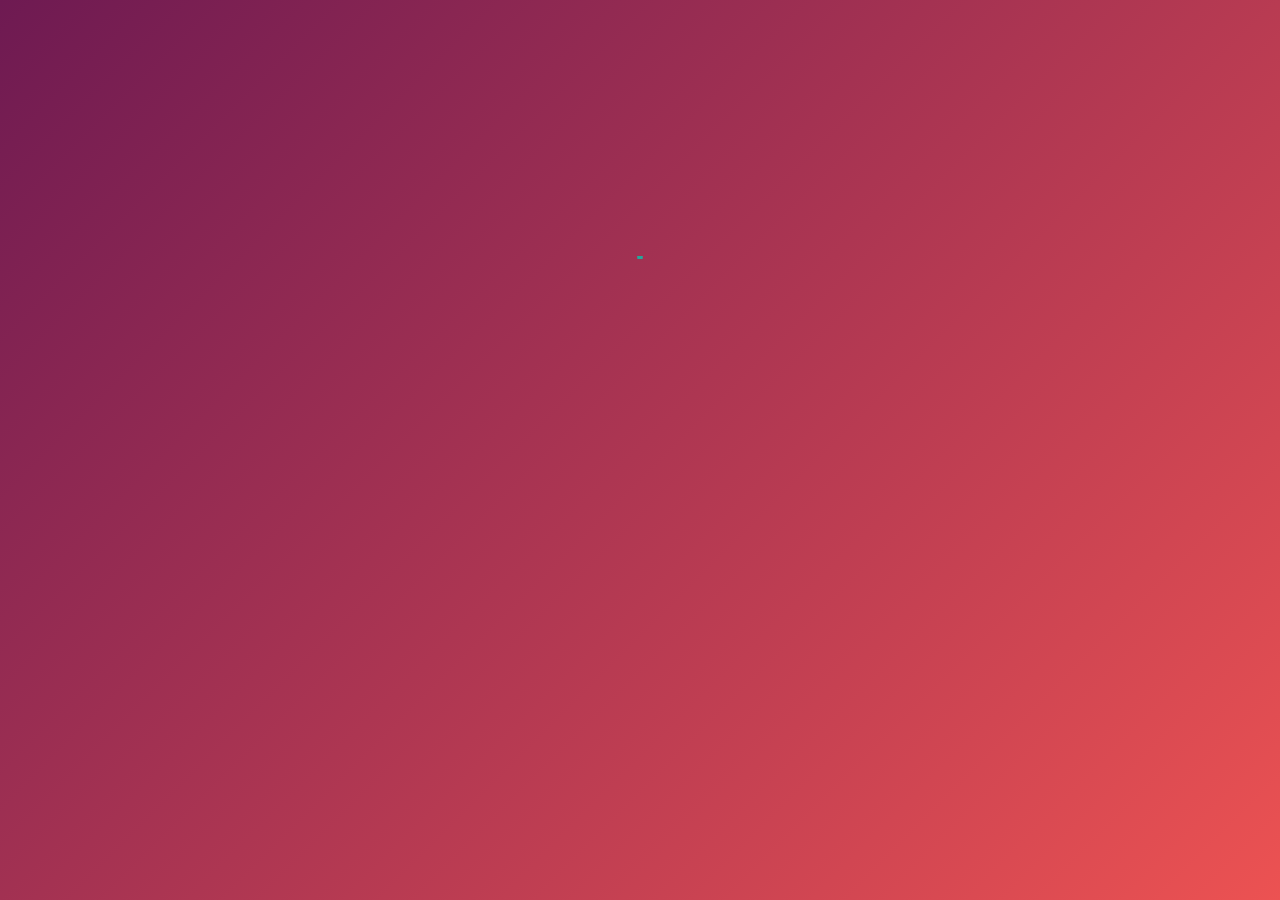
<file: public/index.html>
<!DOCTYPE html>
<html lang="en">
<head>
  <title>VentureTree</title>
  <meta charset="utf-8">
  <meta name="viewport" content="width=device-width, initial-scale=1">
  
  <link href="external/css/materialize.css" type="text/css" rel="stylesheet" media="screen,projection" />
  <link href="external/css/style.css" type="text/css" rel="stylesheet" media="screen,projection" />
  <link href="dev/css/style.css" type="text/css" rel="stylesheet" />

</head>

<body>

    <script>
        setTimeout(function(){
           window.location.href = 'prod/index.html';
        }, 2000);
     </script>

    <div class="fresh-content white-text" style="height: 100%;">

       <div class="center">
        <div class="preloader-wrapper big active" style="margin-top: 20%;">
            <div class="spinner-layer spinner-white-only">
              <div class="circle-clipper left">
                <div class="circle"></div>
              </div><div class="gap-patch">
                <div class="circle"></div>
              </div><div class="circle-clipper right">
                <div class="circle"></div>
              </div>
            </div>
          </div>
        </div>

    </div>

</body>
</html>
</file>
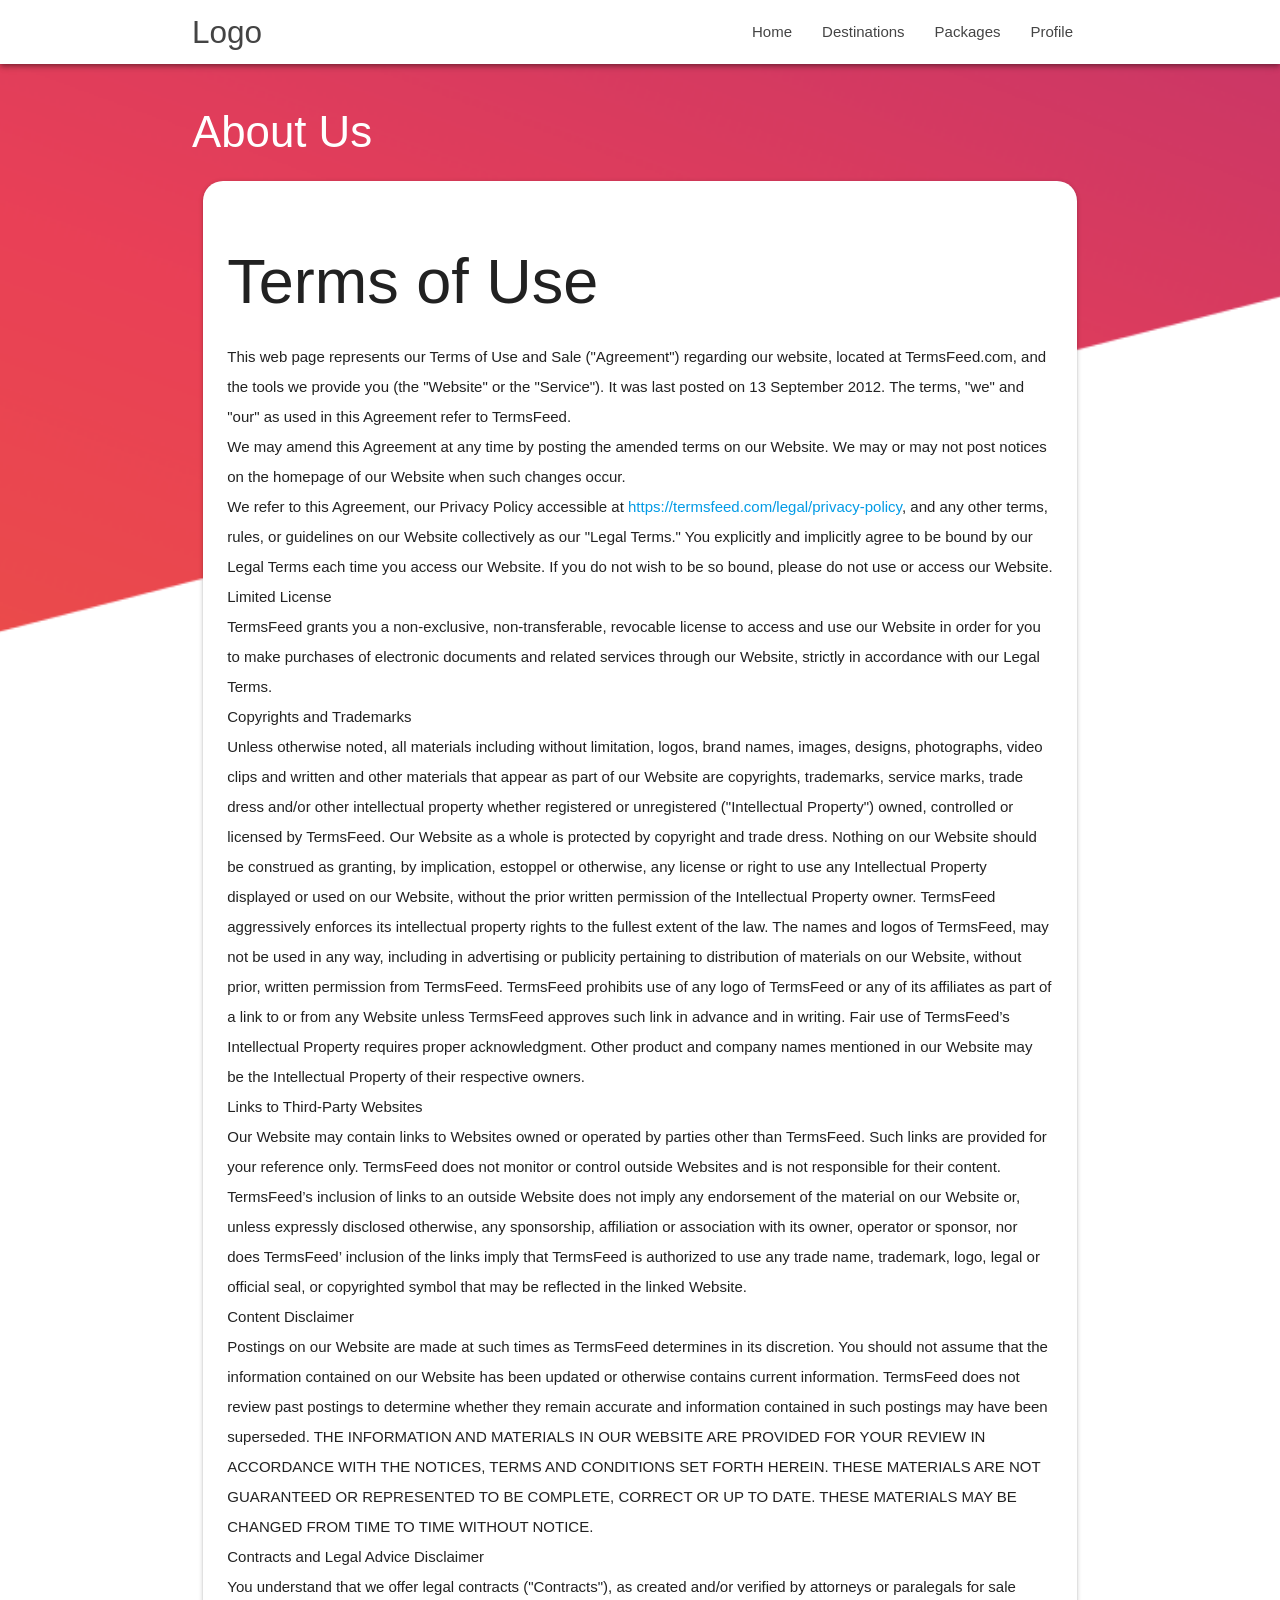
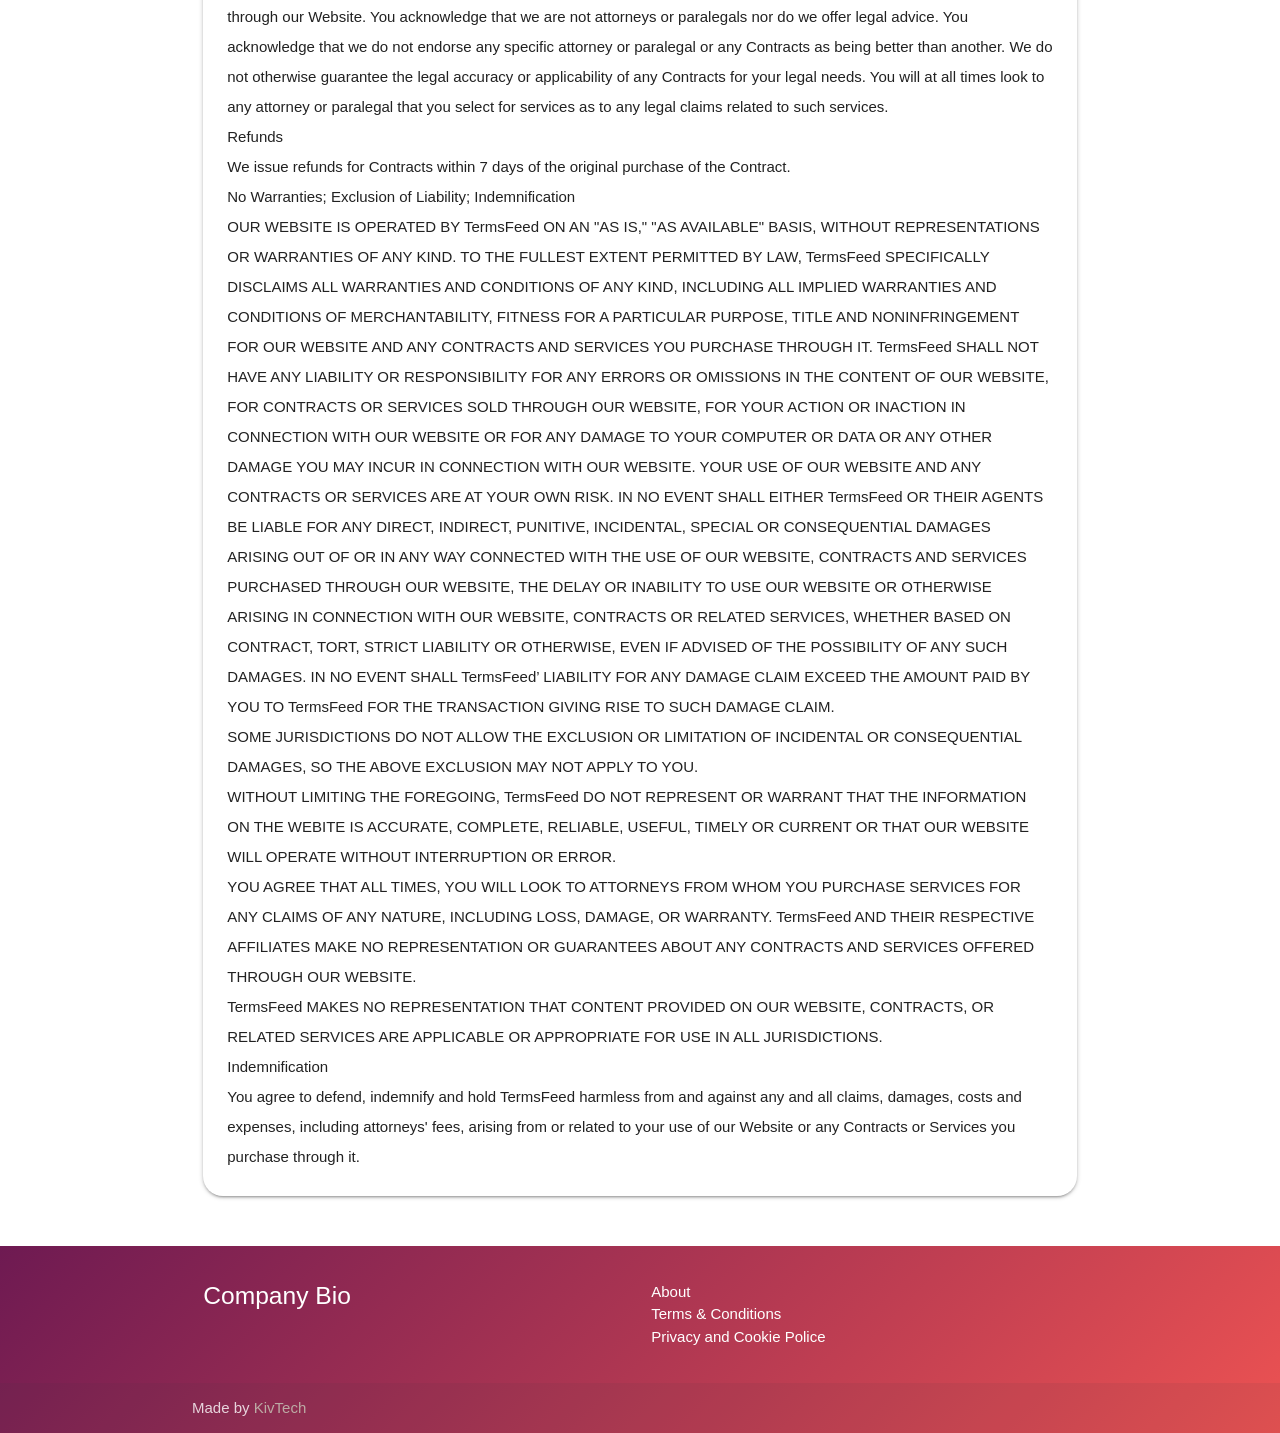
<file: public/dev/about_us.html>
<!DOCTYPE html>
<html lang="en">

<head>
  <meta http-equiv="Content-Type" content="text/html; charset=UTF-8" />
  <meta name="viewport" content="width=device-width, initial-scale=1" />
  <title>About Us</title>

  <!-- CSS  -->
  <link href="https://fonts.googleapis.com/icon?family=Material+Icons" rel="stylesheet">
  <link href="external/css/materialize.css" type="text/css" rel="stylesheet" media="screen,projection" />
  <link href="external/css/style.css" type="text/css" rel="stylesheet" media="screen,projection" />
  <link href="css/style.css" type="text/css" rel="stylesheet" />
</head>


<body>

    <div class="bg">

  <!-- **************************************** -->
  <!-- Navigation Sectione -->
  <!-- **************************************** -->

    <nav class="white z-depth-2" role="navigation" style="position: relative;">
      <div class="nav-wrapper container">

        <!-- Logo Container -->
        <a id="logo-container" href="index.html" class="brand-logo">Logo</a>

        <!-- Navigation List -->
        <ul class="right hide-on-med-and-down">
          <li><a href="index.html">Home</a></li>   
          <li><a href="alldetails.html?detail1=DESTINATIONS&detail2=NA&detail3=NA">Destinations</a></li>
          <li><a href="alldetails.html?detail1=PACKAGES&detail2=NA&detail3=NA">Packages</a></li>
          <li><a href="login.html">Profile</a></li>       
        </ul>

        <!-- Mobile Navigation List -->
        <ul id="nav-mobile" class="sidenav">
           
            <div class="container-fluid">
                <div class="fb-profile">            
                  <img class="fb-image-lg left-align z-depth-2" src="Images/default.jpg" alt="Snow" style="height: 200px; margin-bottom: 10px;">            
                </div>
              </div>


            <li><a href="index.html">Home</a></li>
            <li><a href="alldetails.html?detail1=DESTINATIONS&detail2=NA&detail3=NA">Destinations</a></li>
            <li><a href="alldetails.html?detail1=PACKAGES&detail2=NA&detail3=NA">Packages</a></li>
            <li><a href="login.html">Profile</a></li> 
            <li class="divider"></li>    
            <li style="margin-top: 10px;"><a href="terms_and_conditions.html">Terms & Conditions</a></li>  
            <li><a href="privacy_police.html">Privacy Police</a></li>
            <li><a href="about_us.html">About Us</a></li>
        </ul>

        <a href="#" data-target="nav-mobile" class="sidenav-trigger"><i class="material-icons">menu</i></a>        

      </div>

      

    </nav>
   

  <!-- **************************************** -->
  <!-- Container Section 1 -->
  <!-- **************************************** -->
  <div class="container">
    <div class="section">

      <!-- **************************************** -->
      <!--   Coloum Section 1  --> 
      <div id="col_section_1" style="display: block;">

          <div> 
              <h3 class="white-text">About Us</h3> 
          </div>

         
          <div class="row">

              <div class="col s12 m12">

                <div class="card" style="border-radius: 20px;">
                  <div class="card-content">  

                    <!-- Content START -->
                    <div id="content">

                        <h1>Terms of Use</h1>
                    
                        <p>This web page represents our Terms of Use and Sale ("Agreement") regarding our website, located at TermsFeed.com, and the tools we provide you (the "Website" or the "Service"). It was last posted on 13 September 2012. The terms, "we" and "our" as used in this Agreement refer to TermsFeed.</p>
                        
                        <p>We may amend this Agreement at any time by posting the amended terms on our Website.  We may or may not post notices on the homepage of our Website when such changes occur.</p>
                        
                        <p>We refer to this Agreement, our Privacy Policy accessible at <a href="https://www.termsfeed.com/legal/privacy-policy">https://termsfeed.com/legal/privacy-policy</a>, and any other terms, rules, or guidelines on our Website collectively as our "Legal Terms." You explicitly and implicitly agree to be bound by our Legal Terms each time you access our Website. If you do not wish to be so bound, please do not use or access our Website.</p>
                        
                        <p><strong>Limited License</strong></p>
                        
                        <p>TermsFeed grants you a non-exclusive, non-transferable, revocable license to access and use our Website in order for you to make purchases of electronic documents and related services through our Website, strictly in accordance with our Legal Terms.</p>
                        
                        <p><strong>Copyrights and Trademarks</strong></p>
                        
                        <p>Unless otherwise noted, all materials including without limitation, logos, brand names, images, designs, photographs, video clips and written and other materials that appear as part of our Website are copyrights, trademarks, service marks, trade dress and/or other intellectual property whether registered or unregistered ("Intellectual Property") owned, controlled or licensed by TermsFeed.  Our Website as a whole is protected by copyright and trade dress.  Nothing on our Website should be construed as granting, by implication, estoppel or otherwise, any license or right to use any Intellectual Property displayed or used on our Website, without the prior written permission of the Intellectual Property owner. TermsFeed aggressively enforces its intellectual property rights to the fullest extent of the law. The names and logos of TermsFeed, may not be used in any way, including in advertising or publicity pertaining to distribution of materials on our Website, without prior, written permission from TermsFeed. TermsFeed prohibits use of any logo of TermsFeed or any of its affiliates as part of a link to or from any Website unless TermsFeed approves such link in advance and in writing. Fair use of TermsFeed’s Intellectual Property requires proper acknowledgment. Other product and company names mentioned in our Website may be the Intellectual Property of their respective owners.</p>
                        
                        <p><strong>Links to Third-Party Websites</strong></p>
                        
                        <p>Our Website may contain links to Websites owned or operated by parties other than TermsFeed. Such links are provided for your reference only. TermsFeed does not monitor or control outside Websites and is not responsible for their content. TermsFeed’s inclusion of links to an outside Website does not imply any endorsement of the material on our Website or, unless expressly disclosed otherwise, any sponsorship, affiliation or association with its owner, operator or sponsor, nor does TermsFeed’ inclusion of the links imply that TermsFeed is authorized to use any trade name, trademark, logo, legal or official seal, or copyrighted symbol that may be reflected in the linked Website.</p>
                        
                        <p><strong>Content Disclaimer</strong></p>
                        
                        <p>Postings on our Website are made at such times as TermsFeed determines in its discretion. You should not assume that the information contained on our Website has been updated or otherwise contains current information. TermsFeed does not review past postings to determine whether they remain accurate and information contained in such postings may have been superseded. THE INFORMATION AND MATERIALS IN OUR WEBSITE ARE PROVIDED FOR YOUR REVIEW IN ACCORDANCE WITH THE NOTICES, TERMS AND CONDITIONS SET FORTH HEREIN. THESE MATERIALS ARE NOT GUARANTEED OR REPRESENTED TO BE COMPLETE, CORRECT OR UP TO DATE. THESE MATERIALS MAY BE CHANGED FROM TIME TO TIME WITHOUT NOTICE.</p>
                        
                        <p><strong>Contracts and Legal Advice Disclaimer</strong></p>
                        
                        <p>You understand that we offer legal contracts ("Contracts"), as created and/or verified by attorneys or paralegals for sale through our Website. You acknowledge that we are not attorneys or paralegals nor do we offer legal advice. You acknowledge that we do not endorse any specific attorney or paralegal or any Contracts as being better than another. We do not otherwise guarantee the legal accuracy or applicability of any Contracts for your legal needs. You will at all times look to any attorney or paralegal that you select for services as to any legal claims related to such services.</p>
                        
                        <p><strong>Refunds</strong></p>
                        
                        <p>We issue refunds for Contracts within 7 days of the original purchase of the Contract.</p>
                        
                        <p><strong>No Warranties; Exclusion of Liability; Indemnification</strong></p>
                        
                        <p>OUR WEBSITE IS OPERATED BY TermsFeed ON AN "AS IS," "AS AVAILABLE" BASIS, WITHOUT REPRESENTATIONS OR WARRANTIES OF ANY KIND. TO THE FULLEST EXTENT PERMITTED BY LAW, TermsFeed SPECIFICALLY DISCLAIMS ALL WARRANTIES AND CONDITIONS OF ANY KIND, INCLUDING ALL IMPLIED WARRANTIES AND CONDITIONS OF MERCHANTABILITY, FITNESS FOR A PARTICULAR PURPOSE, TITLE AND NONINFRINGEMENT FOR OUR WEBSITE AND ANY CONTRACTS AND SERVICES YOU PURCHASE THROUGH IT. TermsFeed SHALL NOT HAVE ANY LIABILITY OR RESPONSIBILITY FOR ANY ERRORS OR OMISSIONS IN THE CONTENT OF OUR WEBSITE, FOR CONTRACTS OR SERVICES SOLD THROUGH OUR WEBSITE, FOR YOUR ACTION OR INACTION IN CONNECTION WITH OUR WEBSITE OR FOR ANY DAMAGE TO YOUR COMPUTER OR DATA OR ANY OTHER DAMAGE YOU MAY INCUR IN CONNECTION WITH OUR WEBSITE. YOUR USE OF OUR WEBSITE AND ANY CONTRACTS OR SERVICES ARE AT YOUR OWN RISK. IN NO EVENT SHALL EITHER TermsFeed OR THEIR AGENTS BE LIABLE FOR ANY DIRECT, INDIRECT, PUNITIVE, INCIDENTAL, SPECIAL OR CONSEQUENTIAL DAMAGES ARISING OUT OF OR IN ANY WAY CONNECTED WITH THE USE OF OUR WEBSITE, CONTRACTS AND SERVICES PURCHASED THROUGH OUR WEBSITE, THE DELAY OR INABILITY TO USE OUR WEBSITE OR OTHERWISE ARISING IN CONNECTION WITH OUR WEBSITE, CONTRACTS OR RELATED SERVICES, WHETHER BASED ON CONTRACT, TORT, STRICT LIABILITY OR OTHERWISE, EVEN IF ADVISED OF THE POSSIBILITY OF ANY SUCH DAMAGES.  IN NO EVENT SHALL TermsFeed’ LIABILITY FOR ANY DAMAGE CLAIM EXCEED THE AMOUNT PAID BY YOU TO TermsFeed FOR THE TRANSACTION GIVING RISE TO SUCH DAMAGE CLAIM.</p>
                        
                        <p>SOME JURISDICTIONS DO NOT ALLOW THE EXCLUSION OR LIMITATION OF INCIDENTAL OR CONSEQUENTIAL DAMAGES, SO THE ABOVE EXCLUSION MAY NOT APPLY TO YOU.</p>
                        
                        <p>WITHOUT LIMITING THE FOREGOING, TermsFeed DO NOT REPRESENT OR WARRANT THAT THE INFORMATION ON THE WEBITE IS ACCURATE, COMPLETE, RELIABLE, USEFUL, TIMELY OR CURRENT OR THAT OUR WEBSITE WILL OPERATE WITHOUT INTERRUPTION OR ERROR.</p>
                        
                        <p>YOU AGREE THAT ALL TIMES, YOU WILL LOOK TO ATTORNEYS FROM WHOM YOU PURCHASE SERVICES FOR ANY CLAIMS OF ANY NATURE, INCLUDING LOSS, DAMAGE, OR WARRANTY. TermsFeed AND THEIR RESPECTIVE AFFILIATES MAKE NO REPRESENTATION OR GUARANTEES ABOUT ANY CONTRACTS AND SERVICES OFFERED THROUGH OUR WEBSITE.</p>
                        
                        <p>TermsFeed MAKES NO REPRESENTATION THAT CONTENT PROVIDED ON OUR WEBSITE, CONTRACTS, OR RELATED SERVICES ARE APPLICABLE OR APPROPRIATE FOR USE IN ALL JURISDICTIONS.</p>
                        
                        <p><strong>Indemnification</strong></p>
                        
                        <p>You agree to defend, indemnify and hold TermsFeed harmless from and against any and all claims, damages, costs and expenses, including attorneys' fees, arising from or related to your use of our Website or any Contracts or Services you purchase through it.</p>


                    </div> 
                    <!-- Content End-->

                  </div>                  
                </div>
              </div>
            </div>


      </div>

    
    </div> 

  </div>

   <!-- ***************** END ******************* -->  
  

  <!-- **************************************** -->
  <!-- Footer -->
  <!-- **************************************** -->
  <footer class="page-footer fresh-content  white-text">
      <div class="container">
          <div class="row">
            <div class="col l6 s12">
              <h5 class="white-text">Company Bio</h5>
              <!--
              <p class="grey-text text-lighten-4">We are a team of college students working on this project like it's our
                full time job. Any amount would help support and continue development on this project and is greatly
                appreciated.</p>
                -->
  
  
            </div>
            <div class="col l3 s12">
              <!-- <h5 class="white-text">Settings</h5> -->
              <ul>
                <li><a class="white-text" href="about_us.html">About</a></li>
                <li><a class="white-text" href="terms_and_conditions.html">Terms & Conditions</a></li>
                <li><a class="white-text" href="privacy_police.html">Privacy and Cookie Police</a></li>              
              </ul>
            </div>
            <div class="col l3 s12">
            <!--
              <h5 class="white-text">Connect</h5>
              <ul>
                <li><a class="white-text" href="#!">Facebook</a></li>
                <li><a class="white-text" href="#!">Instgram</a></li>
              </ul>
             -->
            </div>
          </div>
        </div>
        <div class="footer-copyright">
          <div class="container">
            Made by <a class="brown-text text-lighten-3" href="#!">KivTech</a>
          </div>
        </div>
    </footer>

  </div>


  <!-- **************************************** -->
  <!--  Scripts-->
  <!-- **************************************** -->
  <script src="https://code.jquery.com/jquery-2.1.1.min.js"></script>
  <script src="../external/js/materialize.js"></script>
  <script src="../external/js/init.js"></script>
 

</body>

</html>
</file>
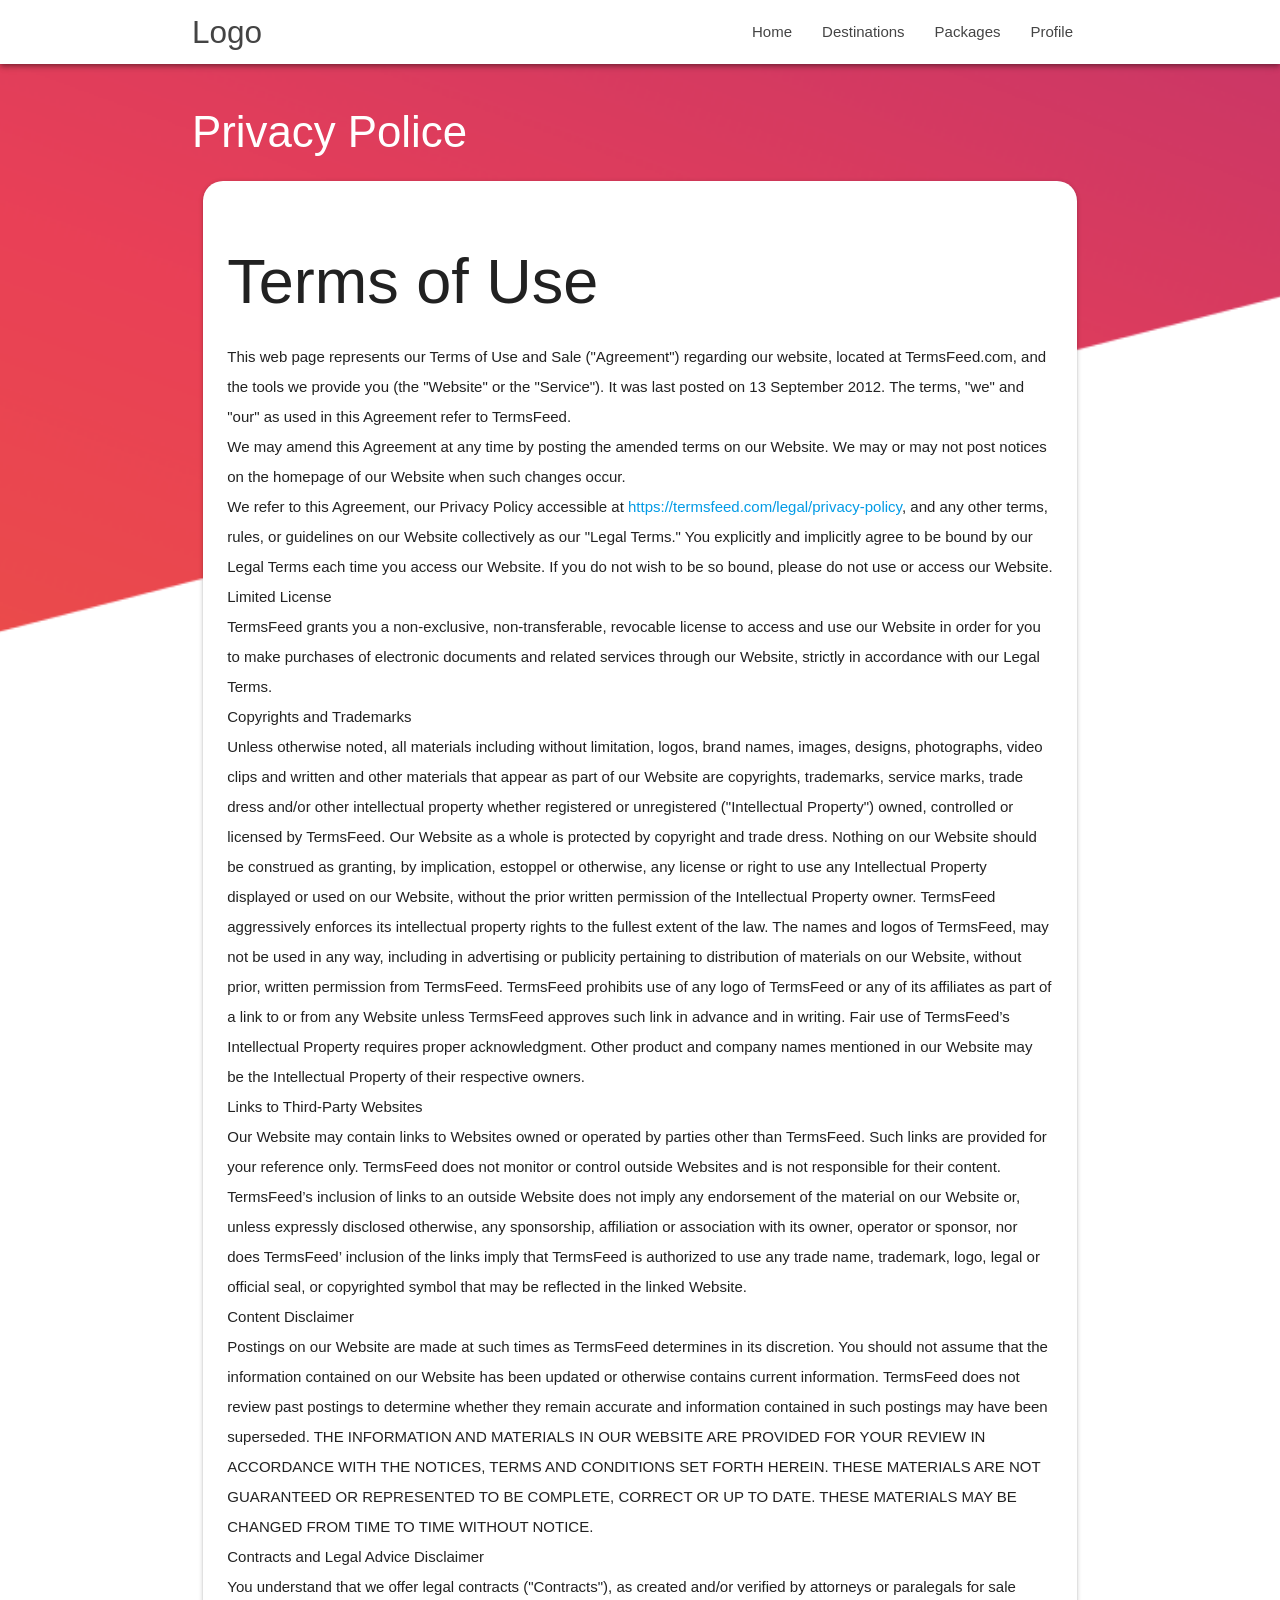
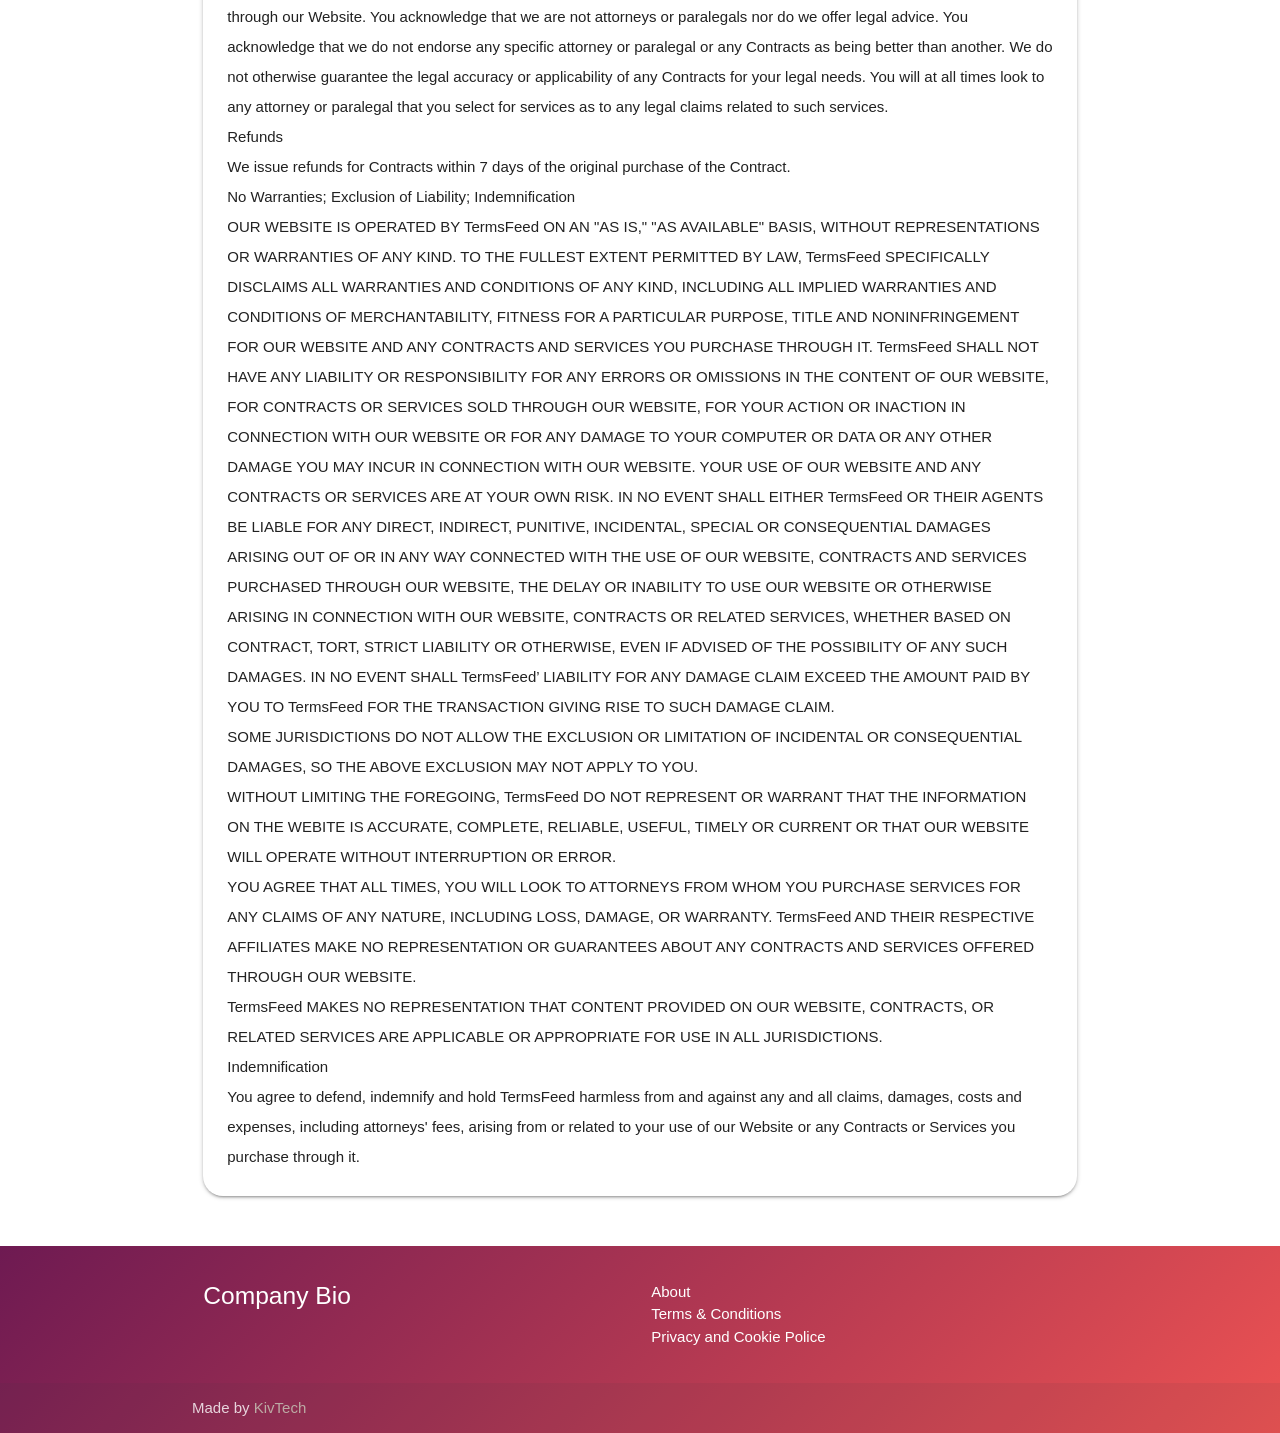
<file: public/dev/privacy_police.html>
<!DOCTYPE html>
<html lang="en">

<head>
  <meta http-equiv="Content-Type" content="text/html; charset=UTF-8" />
  <meta name="viewport" content="width=device-width, initial-scale=1" />
  <title>Privacy Police</title>

  <!-- CSS  -->
  <link href="https://fonts.googleapis.com/icon?family=Material+Icons" rel="stylesheet">
  <link href="external/css/materialize.css" type="text/css" rel="stylesheet" media="screen,projection" />
  <link href="external/css/style.css" type="text/css" rel="stylesheet" media="screen,projection" />
  <link href="css/style.css" type="text/css" rel="stylesheet" />
</head>


<body>

    <div class="bg">

  <!-- **************************************** -->
  <!-- Navigation Sectione -->
  <!-- **************************************** -->

    <nav class="white z-depth-2" role="navigation" style="position: relative;">
      <div class="nav-wrapper container">

        <!-- Logo Container -->
        <a id="logo-container" href="index.html" class="brand-logo">Logo</a>

        <!-- Navigation List -->
        <ul class="right hide-on-med-and-down">
          <li><a href="index.html">Home</a></li>   
          <li><a href="alldetails.html?detail1=DESTINATIONS&detail2=NA&detail3=NA">Destinations</a></li>
          <li><a href="alldetails.html?detail1=PACKAGES&detail2=NA&detail3=NA">Packages</a></li>
          <li><a href="login.html">Profile</a></li>       
        </ul>

        <!-- Mobile Navigation List -->
        <ul id="nav-mobile" class="sidenav">
           
            <div class="container-fluid">
                <div class="fb-profile">            
                  <img class="fb-image-lg left-align z-depth-2" src="Images/default.jpg" alt="Snow" style="height: 200px; margin-bottom: 10px;">            
                </div>
              </div>


            <li><a href="index.html">Home</a></li>
            <li><a href="alldetails.html?detail1=DESTINATIONS&detail2=NA&detail3=NA">Destinations</a></li>
            <li><a href="alldetails.html?detail1=PACKAGES&detail2=NA&detail3=NA">Packages</a></li>
            <li><a href="login.html">Profile</a></li> 
            <li class="divider"></li>    
            <li style="margin-top: 10px;"><a href="terms_and_conditions.html">Terms & Conditions</a></li>  
            <li><a href="privacy_police.html">Privacy Police</a></li>
            <li><a href="about_us.html">About Us</a></li> 
        </ul>

        <a href="#" data-target="nav-mobile" class="sidenav-trigger"><i class="material-icons">menu</i></a>        

      </div>

      

    </nav>
   

  <!-- **************************************** -->
  <!-- Container Section 1 -->
  <!-- **************************************** -->
  <div class="container">
    <div class="section">

      <!-- **************************************** -->
      <!--   Coloum Section 1  --> 
      <div id="col_section_1" style="display: block;">

          <div> 
              <h3 class="white-text">Privacy Police</h3> 
          </div>

         
          <div class="row">

              <div class="col s12 m12">

                <div class="card" style="border-radius: 20px;">
                  <div class="card-content">  

                    <!-- Content START -->
                    <div id="content">

                        <h1>Terms of Use</h1>
                    
                        <p>This web page represents our Terms of Use and Sale ("Agreement") regarding our website, located at TermsFeed.com, and the tools we provide you (the "Website" or the "Service"). It was last posted on 13 September 2012. The terms, "we" and "our" as used in this Agreement refer to TermsFeed.</p>
                        
                        <p>We may amend this Agreement at any time by posting the amended terms on our Website.  We may or may not post notices on the homepage of our Website when such changes occur.</p>
                        
                        <p>We refer to this Agreement, our Privacy Policy accessible at <a href="https://www.termsfeed.com/legal/privacy-policy">https://termsfeed.com/legal/privacy-policy</a>, and any other terms, rules, or guidelines on our Website collectively as our "Legal Terms." You explicitly and implicitly agree to be bound by our Legal Terms each time you access our Website. If you do not wish to be so bound, please do not use or access our Website.</p>
                        
                        <p><strong>Limited License</strong></p>
                        
                        <p>TermsFeed grants you a non-exclusive, non-transferable, revocable license to access and use our Website in order for you to make purchases of electronic documents and related services through our Website, strictly in accordance with our Legal Terms.</p>
                        
                        <p><strong>Copyrights and Trademarks</strong></p>
                        
                        <p>Unless otherwise noted, all materials including without limitation, logos, brand names, images, designs, photographs, video clips and written and other materials that appear as part of our Website are copyrights, trademarks, service marks, trade dress and/or other intellectual property whether registered or unregistered ("Intellectual Property") owned, controlled or licensed by TermsFeed.  Our Website as a whole is protected by copyright and trade dress.  Nothing on our Website should be construed as granting, by implication, estoppel or otherwise, any license or right to use any Intellectual Property displayed or used on our Website, without the prior written permission of the Intellectual Property owner. TermsFeed aggressively enforces its intellectual property rights to the fullest extent of the law. The names and logos of TermsFeed, may not be used in any way, including in advertising or publicity pertaining to distribution of materials on our Website, without prior, written permission from TermsFeed. TermsFeed prohibits use of any logo of TermsFeed or any of its affiliates as part of a link to or from any Website unless TermsFeed approves such link in advance and in writing. Fair use of TermsFeed’s Intellectual Property requires proper acknowledgment. Other product and company names mentioned in our Website may be the Intellectual Property of their respective owners.</p>
                        
                        <p><strong>Links to Third-Party Websites</strong></p>
                        
                        <p>Our Website may contain links to Websites owned or operated by parties other than TermsFeed. Such links are provided for your reference only. TermsFeed does not monitor or control outside Websites and is not responsible for their content. TermsFeed’s inclusion of links to an outside Website does not imply any endorsement of the material on our Website or, unless expressly disclosed otherwise, any sponsorship, affiliation or association with its owner, operator or sponsor, nor does TermsFeed’ inclusion of the links imply that TermsFeed is authorized to use any trade name, trademark, logo, legal or official seal, or copyrighted symbol that may be reflected in the linked Website.</p>
                        
                        <p><strong>Content Disclaimer</strong></p>
                        
                        <p>Postings on our Website are made at such times as TermsFeed determines in its discretion. You should not assume that the information contained on our Website has been updated or otherwise contains current information. TermsFeed does not review past postings to determine whether they remain accurate and information contained in such postings may have been superseded. THE INFORMATION AND MATERIALS IN OUR WEBSITE ARE PROVIDED FOR YOUR REVIEW IN ACCORDANCE WITH THE NOTICES, TERMS AND CONDITIONS SET FORTH HEREIN. THESE MATERIALS ARE NOT GUARANTEED OR REPRESENTED TO BE COMPLETE, CORRECT OR UP TO DATE. THESE MATERIALS MAY BE CHANGED FROM TIME TO TIME WITHOUT NOTICE.</p>
                        
                        <p><strong>Contracts and Legal Advice Disclaimer</strong></p>
                        
                        <p>You understand that we offer legal contracts ("Contracts"), as created and/or verified by attorneys or paralegals for sale through our Website. You acknowledge that we are not attorneys or paralegals nor do we offer legal advice. You acknowledge that we do not endorse any specific attorney or paralegal or any Contracts as being better than another. We do not otherwise guarantee the legal accuracy or applicability of any Contracts for your legal needs. You will at all times look to any attorney or paralegal that you select for services as to any legal claims related to such services.</p>
                        
                        <p><strong>Refunds</strong></p>
                        
                        <p>We issue refunds for Contracts within 7 days of the original purchase of the Contract.</p>
                        
                        <p><strong>No Warranties; Exclusion of Liability; Indemnification</strong></p>
                        
                        <p>OUR WEBSITE IS OPERATED BY TermsFeed ON AN "AS IS," "AS AVAILABLE" BASIS, WITHOUT REPRESENTATIONS OR WARRANTIES OF ANY KIND. TO THE FULLEST EXTENT PERMITTED BY LAW, TermsFeed SPECIFICALLY DISCLAIMS ALL WARRANTIES AND CONDITIONS OF ANY KIND, INCLUDING ALL IMPLIED WARRANTIES AND CONDITIONS OF MERCHANTABILITY, FITNESS FOR A PARTICULAR PURPOSE, TITLE AND NONINFRINGEMENT FOR OUR WEBSITE AND ANY CONTRACTS AND SERVICES YOU PURCHASE THROUGH IT. TermsFeed SHALL NOT HAVE ANY LIABILITY OR RESPONSIBILITY FOR ANY ERRORS OR OMISSIONS IN THE CONTENT OF OUR WEBSITE, FOR CONTRACTS OR SERVICES SOLD THROUGH OUR WEBSITE, FOR YOUR ACTION OR INACTION IN CONNECTION WITH OUR WEBSITE OR FOR ANY DAMAGE TO YOUR COMPUTER OR DATA OR ANY OTHER DAMAGE YOU MAY INCUR IN CONNECTION WITH OUR WEBSITE. YOUR USE OF OUR WEBSITE AND ANY CONTRACTS OR SERVICES ARE AT YOUR OWN RISK. IN NO EVENT SHALL EITHER TermsFeed OR THEIR AGENTS BE LIABLE FOR ANY DIRECT, INDIRECT, PUNITIVE, INCIDENTAL, SPECIAL OR CONSEQUENTIAL DAMAGES ARISING OUT OF OR IN ANY WAY CONNECTED WITH THE USE OF OUR WEBSITE, CONTRACTS AND SERVICES PURCHASED THROUGH OUR WEBSITE, THE DELAY OR INABILITY TO USE OUR WEBSITE OR OTHERWISE ARISING IN CONNECTION WITH OUR WEBSITE, CONTRACTS OR RELATED SERVICES, WHETHER BASED ON CONTRACT, TORT, STRICT LIABILITY OR OTHERWISE, EVEN IF ADVISED OF THE POSSIBILITY OF ANY SUCH DAMAGES.  IN NO EVENT SHALL TermsFeed’ LIABILITY FOR ANY DAMAGE CLAIM EXCEED THE AMOUNT PAID BY YOU TO TermsFeed FOR THE TRANSACTION GIVING RISE TO SUCH DAMAGE CLAIM.</p>
                        
                        <p>SOME JURISDICTIONS DO NOT ALLOW THE EXCLUSION OR LIMITATION OF INCIDENTAL OR CONSEQUENTIAL DAMAGES, SO THE ABOVE EXCLUSION MAY NOT APPLY TO YOU.</p>
                        
                        <p>WITHOUT LIMITING THE FOREGOING, TermsFeed DO NOT REPRESENT OR WARRANT THAT THE INFORMATION ON THE WEBITE IS ACCURATE, COMPLETE, RELIABLE, USEFUL, TIMELY OR CURRENT OR THAT OUR WEBSITE WILL OPERATE WITHOUT INTERRUPTION OR ERROR.</p>
                        
                        <p>YOU AGREE THAT ALL TIMES, YOU WILL LOOK TO ATTORNEYS FROM WHOM YOU PURCHASE SERVICES FOR ANY CLAIMS OF ANY NATURE, INCLUDING LOSS, DAMAGE, OR WARRANTY. TermsFeed AND THEIR RESPECTIVE AFFILIATES MAKE NO REPRESENTATION OR GUARANTEES ABOUT ANY CONTRACTS AND SERVICES OFFERED THROUGH OUR WEBSITE.</p>
                        
                        <p>TermsFeed MAKES NO REPRESENTATION THAT CONTENT PROVIDED ON OUR WEBSITE, CONTRACTS, OR RELATED SERVICES ARE APPLICABLE OR APPROPRIATE FOR USE IN ALL JURISDICTIONS.</p>
                        
                        <p><strong>Indemnification</strong></p>
                        
                        <p>You agree to defend, indemnify and hold TermsFeed harmless from and against any and all claims, damages, costs and expenses, including attorneys' fees, arising from or related to your use of our Website or any Contracts or Services you purchase through it.</p>


                    </div> 
                    <!-- Content End-->

                  </div>                  
                </div>
              </div>
            </div>


      </div>

    
    </div> 

  </div>

   <!-- ***************** END ******************* -->  
  

  <!-- **************************************** -->
  <!-- Footer -->
  <!-- **************************************** -->
  <footer class="page-footer fresh-content  white-text">
      <div class="container">
          <div class="row">
            <div class="col l6 s12">
              <h5 class="white-text">Company Bio</h5>
              <!--
              <p class="grey-text text-lighten-4">We are a team of college students working on this project like it's our
                full time job. Any amount would help support and continue development on this project and is greatly
                appreciated.</p>
                -->
  
  
            </div>
            <div class="col l3 s12">
              <!-- <h5 class="white-text">Settings</h5> -->
              <ul>
                <li><a class="white-text" href="about_us.html">About</a></li>
                <li><a class="white-text" href="terms_and_conditions.html">Terms & Conditions</a></li>
                <li><a class="white-text" href="privacy_police.html">Privacy and Cookie Police</a></li>              
              </ul>
            </div>
            <div class="col l3 s12">
            <!--
              <h5 class="white-text">Connect</h5>
              <ul>
                <li><a class="white-text" href="#!">Facebook</a></li>
                <li><a class="white-text" href="#!">Instgram</a></li>
              </ul>
             -->
            </div>
          </div>
        </div>
        <div class="footer-copyright">
          <div class="container">
            Made by <a class="brown-text text-lighten-3" href="#!">KivTech</a>
          </div>
        </div>
    </footer>

  </div>


  <!-- **************************************** -->
  <!--  Scripts-->
  <!-- **************************************** -->
  <script src="https://code.jquery.com/jquery-2.1.1.min.js"></script>
  <script src="../external/js/materialize.js"></script>
  <script src="../external/js/init.js"></script>  


</body>

</html>
</file>
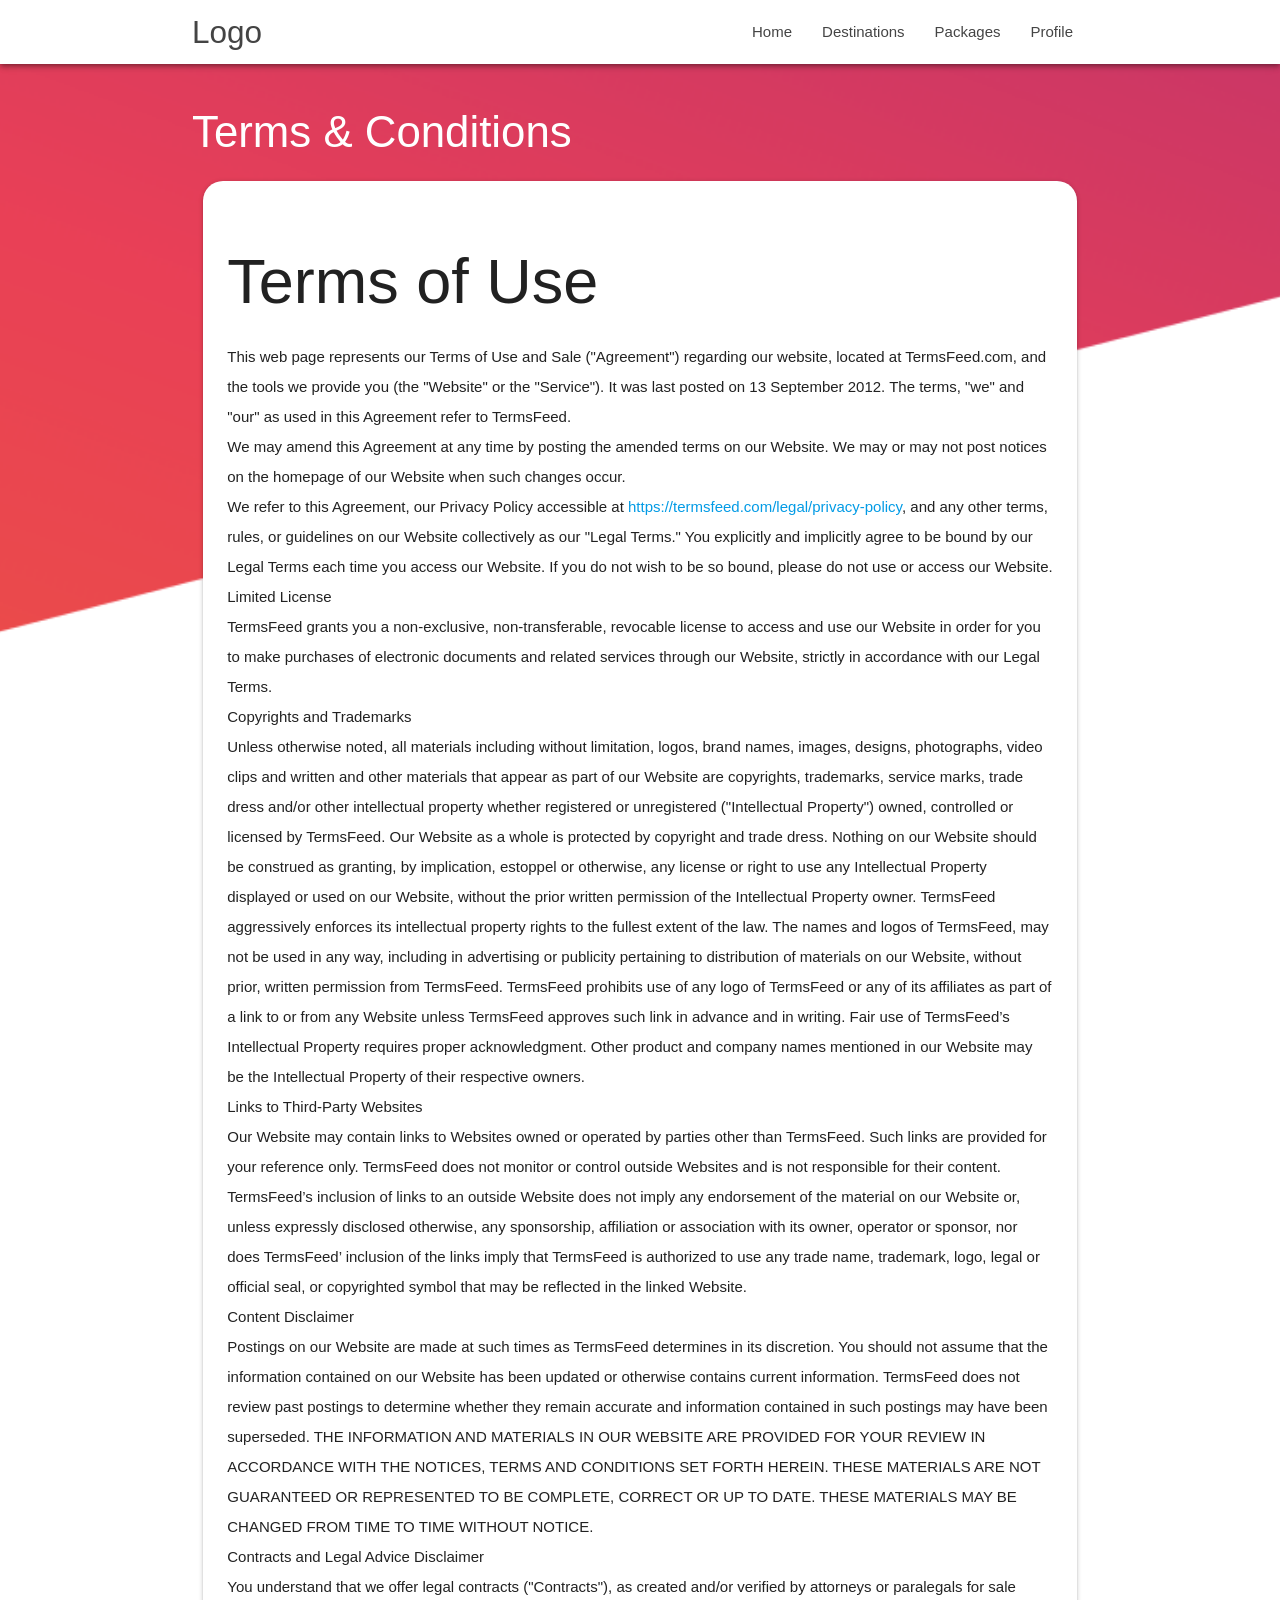
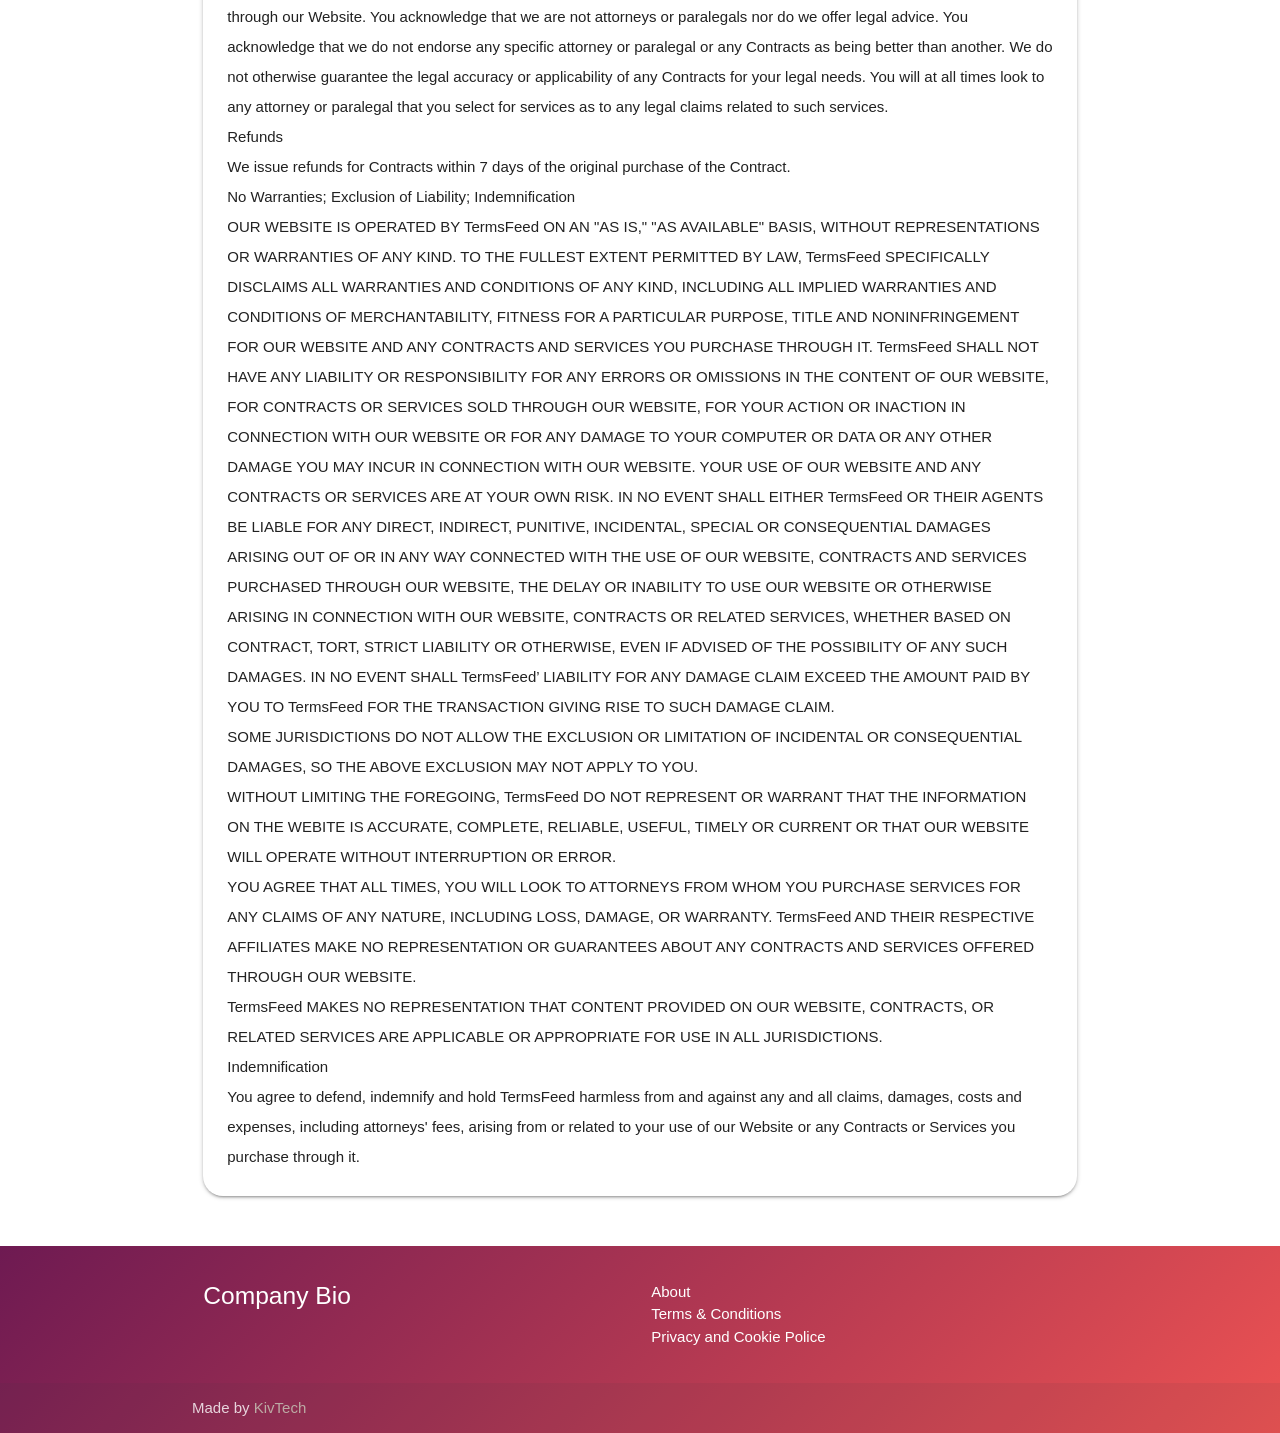
<file: public/dev/terms_and_conditions.html>
<!DOCTYPE html>
<html lang="en">

<head>
  <meta http-equiv="Content-Type" content="text/html; charset=UTF-8" />
  <meta name="viewport" content="width=device-width, initial-scale=1" />
  <title>Terms & Conditions</title>

  <!-- CSS  -->
  <link href="https://fonts.googleapis.com/icon?family=Material+Icons" rel="stylesheet">
  <link href="external/css/materialize.css" type="text/css" rel="stylesheet" media="screen,projection" />
  <link href="external/css/style.css" type="text/css" rel="stylesheet" media="screen,projection" />
  <link href="css/style.css" type="text/css" rel="stylesheet" />
</head>


<body>

    <div class="bg">

  <!-- **************************************** -->
  <!-- Navigation Sectione -->
  <!-- **************************************** -->

    <nav class="white z-depth-2" role="navigation" style="position: relative;">
      <div class="nav-wrapper container">

        <!-- Logo Container -->
        <a id="logo-container" href="index.html" class="brand-logo">Logo</a>

        <!-- Navigation List -->
        <ul class="right hide-on-med-and-down">
          <li><a href="index.html">Home</a></li>   
          <li><a href="alldetails.html?detail1=DESTINATIONS&detail2=NA&detail3=NA">Destinations</a></li>
          <li><a href="alldetails.html?detail1=PACKAGES&detail2=NA&detail3=NA">Packages</a></li>
          <li><a href="login.html">Profile</a></li>       
        </ul>

        <!-- Mobile Navigation List -->
        <ul id="nav-mobile" class="sidenav">
           
            <div class="container-fluid">
                <div class="fb-profile">            
                  <img class="fb-image-lg left-align z-depth-2" src="Images/default.jpg" alt="Snow" style="height: 200px; margin-bottom: 10px;">            
                </div>
              </div>


            <li><a href="index.html">Home</a></li>
            <li><a href="alldetails.html?detail1=DESTINATIONS&detail2=NA&detail3=NA">Destinations</a></li>
            <li><a href="alldetails.html?detail1=PACKAGES&detail2=NA&detail3=NA">Packages</a></li>
            <li><a href="login.html">Profile</a></li> 
            <li class="divider"></li>    
            <li style="margin-top: 10px;"><a href="terms_and_conditions.html">Terms & Conditions</a></li>  
            <li><a href="privacy_police.html">Privacy Police</a></li>
            <li><a href="about_us.html">About Us</a></li>
        </ul>

        <a href="#" data-target="nav-mobile" class="sidenav-trigger"><i class="material-icons">menu</i></a>        

      </div>

      

    </nav>
   

  <!-- **************************************** -->
  <!-- Container Section 1 -->
  <!-- **************************************** -->
  <div class="container">
    <div class="section">

      <!-- **************************************** -->
      <!--   Coloum Section 1  --> 
      <div id="col_section_1" style="display: block;">

          <div> 
              <h3 class="white-text">Terms & Conditions</h3> 
          </div>

         
          <div class="row">

              <div class="col s12 m12">

                <div class="card" style="border-radius: 20px;">
                  <div class="card-content">  

                    <!-- Content START -->
                    <div id="content">

                        <h1>Terms of Use</h1>
                    
                        <p>This web page represents our Terms of Use and Sale ("Agreement") regarding our website, located at TermsFeed.com, and the tools we provide you (the "Website" or the "Service"). It was last posted on 13 September 2012. The terms, "we" and "our" as used in this Agreement refer to TermsFeed.</p>
                        
                        <p>We may amend this Agreement at any time by posting the amended terms on our Website.  We may or may not post notices on the homepage of our Website when such changes occur.</p>
                        
                        <p>We refer to this Agreement, our Privacy Policy accessible at <a href="https://www.termsfeed.com/legal/privacy-policy">https://termsfeed.com/legal/privacy-policy</a>, and any other terms, rules, or guidelines on our Website collectively as our "Legal Terms." You explicitly and implicitly agree to be bound by our Legal Terms each time you access our Website. If you do not wish to be so bound, please do not use or access our Website.</p>
                        
                        <p><strong>Limited License</strong></p>
                        
                        <p>TermsFeed grants you a non-exclusive, non-transferable, revocable license to access and use our Website in order for you to make purchases of electronic documents and related services through our Website, strictly in accordance with our Legal Terms.</p>
                        
                        <p><strong>Copyrights and Trademarks</strong></p>
                        
                        <p>Unless otherwise noted, all materials including without limitation, logos, brand names, images, designs, photographs, video clips and written and other materials that appear as part of our Website are copyrights, trademarks, service marks, trade dress and/or other intellectual property whether registered or unregistered ("Intellectual Property") owned, controlled or licensed by TermsFeed.  Our Website as a whole is protected by copyright and trade dress.  Nothing on our Website should be construed as granting, by implication, estoppel or otherwise, any license or right to use any Intellectual Property displayed or used on our Website, without the prior written permission of the Intellectual Property owner. TermsFeed aggressively enforces its intellectual property rights to the fullest extent of the law. The names and logos of TermsFeed, may not be used in any way, including in advertising or publicity pertaining to distribution of materials on our Website, without prior, written permission from TermsFeed. TermsFeed prohibits use of any logo of TermsFeed or any of its affiliates as part of a link to or from any Website unless TermsFeed approves such link in advance and in writing. Fair use of TermsFeed’s Intellectual Property requires proper acknowledgment. Other product and company names mentioned in our Website may be the Intellectual Property of their respective owners.</p>
                        
                        <p><strong>Links to Third-Party Websites</strong></p>
                        
                        <p>Our Website may contain links to Websites owned or operated by parties other than TermsFeed. Such links are provided for your reference only. TermsFeed does not monitor or control outside Websites and is not responsible for their content. TermsFeed’s inclusion of links to an outside Website does not imply any endorsement of the material on our Website or, unless expressly disclosed otherwise, any sponsorship, affiliation or association with its owner, operator or sponsor, nor does TermsFeed’ inclusion of the links imply that TermsFeed is authorized to use any trade name, trademark, logo, legal or official seal, or copyrighted symbol that may be reflected in the linked Website.</p>
                        
                        <p><strong>Content Disclaimer</strong></p>
                        
                        <p>Postings on our Website are made at such times as TermsFeed determines in its discretion. You should not assume that the information contained on our Website has been updated or otherwise contains current information. TermsFeed does not review past postings to determine whether they remain accurate and information contained in such postings may have been superseded. THE INFORMATION AND MATERIALS IN OUR WEBSITE ARE PROVIDED FOR YOUR REVIEW IN ACCORDANCE WITH THE NOTICES, TERMS AND CONDITIONS SET FORTH HEREIN. THESE MATERIALS ARE NOT GUARANTEED OR REPRESENTED TO BE COMPLETE, CORRECT OR UP TO DATE. THESE MATERIALS MAY BE CHANGED FROM TIME TO TIME WITHOUT NOTICE.</p>
                        
                        <p><strong>Contracts and Legal Advice Disclaimer</strong></p>
                        
                        <p>You understand that we offer legal contracts ("Contracts"), as created and/or verified by attorneys or paralegals for sale through our Website. You acknowledge that we are not attorneys or paralegals nor do we offer legal advice. You acknowledge that we do not endorse any specific attorney or paralegal or any Contracts as being better than another. We do not otherwise guarantee the legal accuracy or applicability of any Contracts for your legal needs. You will at all times look to any attorney or paralegal that you select for services as to any legal claims related to such services.</p>
                        
                        <p><strong>Refunds</strong></p>
                        
                        <p>We issue refunds for Contracts within 7 days of the original purchase of the Contract.</p>
                        
                        <p><strong>No Warranties; Exclusion of Liability; Indemnification</strong></p>
                        
                        <p>OUR WEBSITE IS OPERATED BY TermsFeed ON AN "AS IS," "AS AVAILABLE" BASIS, WITHOUT REPRESENTATIONS OR WARRANTIES OF ANY KIND. TO THE FULLEST EXTENT PERMITTED BY LAW, TermsFeed SPECIFICALLY DISCLAIMS ALL WARRANTIES AND CONDITIONS OF ANY KIND, INCLUDING ALL IMPLIED WARRANTIES AND CONDITIONS OF MERCHANTABILITY, FITNESS FOR A PARTICULAR PURPOSE, TITLE AND NONINFRINGEMENT FOR OUR WEBSITE AND ANY CONTRACTS AND SERVICES YOU PURCHASE THROUGH IT. TermsFeed SHALL NOT HAVE ANY LIABILITY OR RESPONSIBILITY FOR ANY ERRORS OR OMISSIONS IN THE CONTENT OF OUR WEBSITE, FOR CONTRACTS OR SERVICES SOLD THROUGH OUR WEBSITE, FOR YOUR ACTION OR INACTION IN CONNECTION WITH OUR WEBSITE OR FOR ANY DAMAGE TO YOUR COMPUTER OR DATA OR ANY OTHER DAMAGE YOU MAY INCUR IN CONNECTION WITH OUR WEBSITE. YOUR USE OF OUR WEBSITE AND ANY CONTRACTS OR SERVICES ARE AT YOUR OWN RISK. IN NO EVENT SHALL EITHER TermsFeed OR THEIR AGENTS BE LIABLE FOR ANY DIRECT, INDIRECT, PUNITIVE, INCIDENTAL, SPECIAL OR CONSEQUENTIAL DAMAGES ARISING OUT OF OR IN ANY WAY CONNECTED WITH THE USE OF OUR WEBSITE, CONTRACTS AND SERVICES PURCHASED THROUGH OUR WEBSITE, THE DELAY OR INABILITY TO USE OUR WEBSITE OR OTHERWISE ARISING IN CONNECTION WITH OUR WEBSITE, CONTRACTS OR RELATED SERVICES, WHETHER BASED ON CONTRACT, TORT, STRICT LIABILITY OR OTHERWISE, EVEN IF ADVISED OF THE POSSIBILITY OF ANY SUCH DAMAGES.  IN NO EVENT SHALL TermsFeed’ LIABILITY FOR ANY DAMAGE CLAIM EXCEED THE AMOUNT PAID BY YOU TO TermsFeed FOR THE TRANSACTION GIVING RISE TO SUCH DAMAGE CLAIM.</p>
                        
                        <p>SOME JURISDICTIONS DO NOT ALLOW THE EXCLUSION OR LIMITATION OF INCIDENTAL OR CONSEQUENTIAL DAMAGES, SO THE ABOVE EXCLUSION MAY NOT APPLY TO YOU.</p>
                        
                        <p>WITHOUT LIMITING THE FOREGOING, TermsFeed DO NOT REPRESENT OR WARRANT THAT THE INFORMATION ON THE WEBITE IS ACCURATE, COMPLETE, RELIABLE, USEFUL, TIMELY OR CURRENT OR THAT OUR WEBSITE WILL OPERATE WITHOUT INTERRUPTION OR ERROR.</p>
                        
                        <p>YOU AGREE THAT ALL TIMES, YOU WILL LOOK TO ATTORNEYS FROM WHOM YOU PURCHASE SERVICES FOR ANY CLAIMS OF ANY NATURE, INCLUDING LOSS, DAMAGE, OR WARRANTY. TermsFeed AND THEIR RESPECTIVE AFFILIATES MAKE NO REPRESENTATION OR GUARANTEES ABOUT ANY CONTRACTS AND SERVICES OFFERED THROUGH OUR WEBSITE.</p>
                        
                        <p>TermsFeed MAKES NO REPRESENTATION THAT CONTENT PROVIDED ON OUR WEBSITE, CONTRACTS, OR RELATED SERVICES ARE APPLICABLE OR APPROPRIATE FOR USE IN ALL JURISDICTIONS.</p>
                        
                        <p><strong>Indemnification</strong></p>
                        
                        <p>You agree to defend, indemnify and hold TermsFeed harmless from and against any and all claims, damages, costs and expenses, including attorneys' fees, arising from or related to your use of our Website or any Contracts or Services you purchase through it.</p>


                    </div> 
                    <!-- Content End-->

                  </div>                  
                </div>
              </div>
            </div>


      </div>

    
    </div> 

  </div>

   <!-- ***************** END ******************* -->  
  

  <!-- **************************************** -->
  <!-- Footer -->
  <!-- **************************************** -->
  <footer class="page-footer fresh-content  white-text">
      <div class="container">
          <div class="row">
            <div class="col l6 s12">
              <h5 class="white-text">Company Bio</h5>
              <!--
              <p class="grey-text text-lighten-4">We are a team of college students working on this project like it's our
                full time job. Any amount would help support and continue development on this project and is greatly
                appreciated.</p>
                -->
  
  
            </div>
            <div class="col l3 s12">
              <!-- <h5 class="white-text">Settings</h5> -->
              <ul>
                <li><a class="white-text" href="about_us.html">About</a></li>
                <li><a class="white-text" href="terms_and_conditions.html">Terms & Conditions</a></li>
                <li><a class="white-text" href="privacy_police.html">Privacy and Cookie Police</a></li>              
              </ul>
            </div>
            <div class="col l3 s12">
            <!--
              <h5 class="white-text">Connect</h5>
              <ul>
                <li><a class="white-text" href="#!">Facebook</a></li>
                <li><a class="white-text" href="#!">Instgram</a></li>
              </ul>
             -->
            </div>
          </div>
        </div>
        <div class="footer-copyright">
          <div class="container">
            Made by <a class="brown-text text-lighten-3" href="#!">KivTech</a>
          </div>
        </div>
    </footer>

  </div>


  <!-- **************************************** -->
  <!--  Scripts-->
  <!-- **************************************** -->
  <script src="https://code.jquery.com/jquery-2.1.1.min.js"></script>
  <script src="../external/js/materialize.js"></script>
  <script src="../external/js/init.js"></script>
 


</body>

</html>
</file>
<file: public/dev/css/style.css>
.big-banner{
    background-image: url('../Images/header_default.jpg');
    background-size: 100%;
    height: 500px; padding-top: 150px;
}

.fresh-content{
    background: linear-gradient(-45deg,#ec5252,#6e1a52);
}

.blue-card-content{
  background: linear-gradient(-45deg,#7391e4,#340788);
}

.red-card-content{
  background: linear-gradient(-45deg,#ec5252,#6e1a52);
}

.green-card-content{
  background: linear-gradient(-45deg,#a4ec52,#2e6e1a);
}

.orange-card-content{
  background: linear-gradient(-45deg,#ec8f52,#6e401a);
}

.new-container {
    position: relative;
    text-align: center;
    color: white;    
  }

  /* Bottom left text */
.bottom-left {
    position: absolute;
    bottom: 8px;
    left: 16px;
  }
  
  /* Top left text */
  .top-left {
    position: absolute;
    top: 8px;
    left: 16px;
  }
  
  /* Top right text */
  .top-right {
    position: absolute;
    top: 8px;
    right: 16px;
  }


  /* Bottom right text */
.bottom-right {
    position: absolute;
    bottom: 8px;
    right: 16px;
  }
  
  /* Centered text */
  .centered {
    position: absolute;
    top: 50%;
    left: 50%;
    transform: translate(-50%, -50%);
  }

  .img-circle {
    border-radius: 50%;
    height: 250px;
}

.header-margin {
  margin-top: 50px;
  margin-bottom: 50px;
}

/* Page Background Details */
body, html {
  height: 100%;
  margin: 0;
}

.bg {
  /* The image used */
  background-image: url("../Images/body_background.png");

  /* Full height */
  height: 100%;

  /* Center and scale the image nicely */
  background-position: center;
  background-repeat: no-repeat;
  background-size: cover;
}

/* Profile Page Background */

body
{
    font-family: 'Open Sans', sans-serif;
}

.fb-profile img.fb-image-lg{
    z-index: 0;
    width: 100%;  
    height: 300px;
    max-height: 500px;
    margin-bottom: 0px;
}

.fb-image-profile
{
    margin: -130px 0px 0px 0px;
    z-index: 9;    
    max-width: 250px;
    max-height: 250px;
    border: solid white 5px;
    border-radius: 50%;
}

/* Round Corner */
.rcorners {
  border-radius: 25px;    
}

/* For long text */
.long-text{
  line-height:1.2em;
  height:3.6em;
  overflow:hidden;
}



/* ================================================= */
/* -------------- Scrolling Handling --------------- */
/* Link : https://stackoverflow.com/questions/47505426/html-horizontal-scrollbar-for-card-divs */



.circular {
  width: 100%;
  height: 100%;
  border-radius: 50%;
 
}


.row-scroll{
  align-items: stretch;
  display: flex;
  flex-direction: row;
  flex-wrap: nowrap;
  overflow-x: auto;
  overflow-y: hidden;
}
.card-scroll {
  /*float: left;*/  
  padding: .75rem;
  margin-bottom: 2rem;
  border: 0;  
  flex-grow: 0;
  flex-shrink: 0;
}

.card-scroll > img {
  margin-bottom: .75rem;
}

.card-scroll-text {
  font-size: 85%;
}



/* ================================================= */


/* ================================================= */
/* --------- Fix Header Content -------------------- */




/* ================================================= */
</file>
<file: public/external/css/style.css>
/* Custom Stylesheet */
/**
 * Use this file to override Materialize files so you can update
 * the core Materialize files in the future
 *
 * Made By MaterializeCSS.com
 */

nav ul a,
nav .brand-logo {
  color: #444;
}

p {
  line-height: 2rem;
}

.sidenav-trigger {
  color: #26a69a;
}

.parallax-container {
  min-height: 380px;
  line-height: 0;
  height: auto;
  color: rgba(255,255,255,.9);
}
  .parallax-container .section {
    width: 100%;
  }

@media only screen and (max-width : 992px) {
  .parallax-container .section {
    position: absolute;
    top: 40%;
  }
  #index-banner .section {
    top: 10%;
  }
}

@media only screen and (max-width : 600px) {
  #index-banner .section {
    top: 0;
  }
}

.icon-block {
  padding: 0 15px;
}
.icon-block .material-icons {
  font-size: inherit;
}

footer.page-footer {
  margin: 0;
}
</file>
<file: public/dev/external/css/style.css>
/* Custom Stylesheet */
/**
 * Use this file to override Materialize files so you can update
 * the core Materialize files in the future
 *
 * Made By MaterializeCSS.com
 */

nav ul a,
nav .brand-logo {
  color: #444;
}

p {
  line-height: 2rem;
}

.sidenav-trigger {
  color: #26a69a;
}

.parallax-container {
  min-height: 380px;
  line-height: 0;
  height: auto;
  color: rgba(255,255,255,.9);
}
  .parallax-container .section {
    width: 100%;
  }

@media only screen and (max-width : 992px) {
  .parallax-container .section {
    position: absolute;
    top: 40%;
  }
  #index-banner .section {
    top: 10%;
  }
}

@media only screen and (max-width : 600px) {
  #index-banner .section {
    top: 0;
  }
}

.icon-block {
  padding: 0 15px;
}
.icon-block .material-icons {
  font-size: inherit;
}

footer.page-footer {
  margin: 0;
}
</file>
